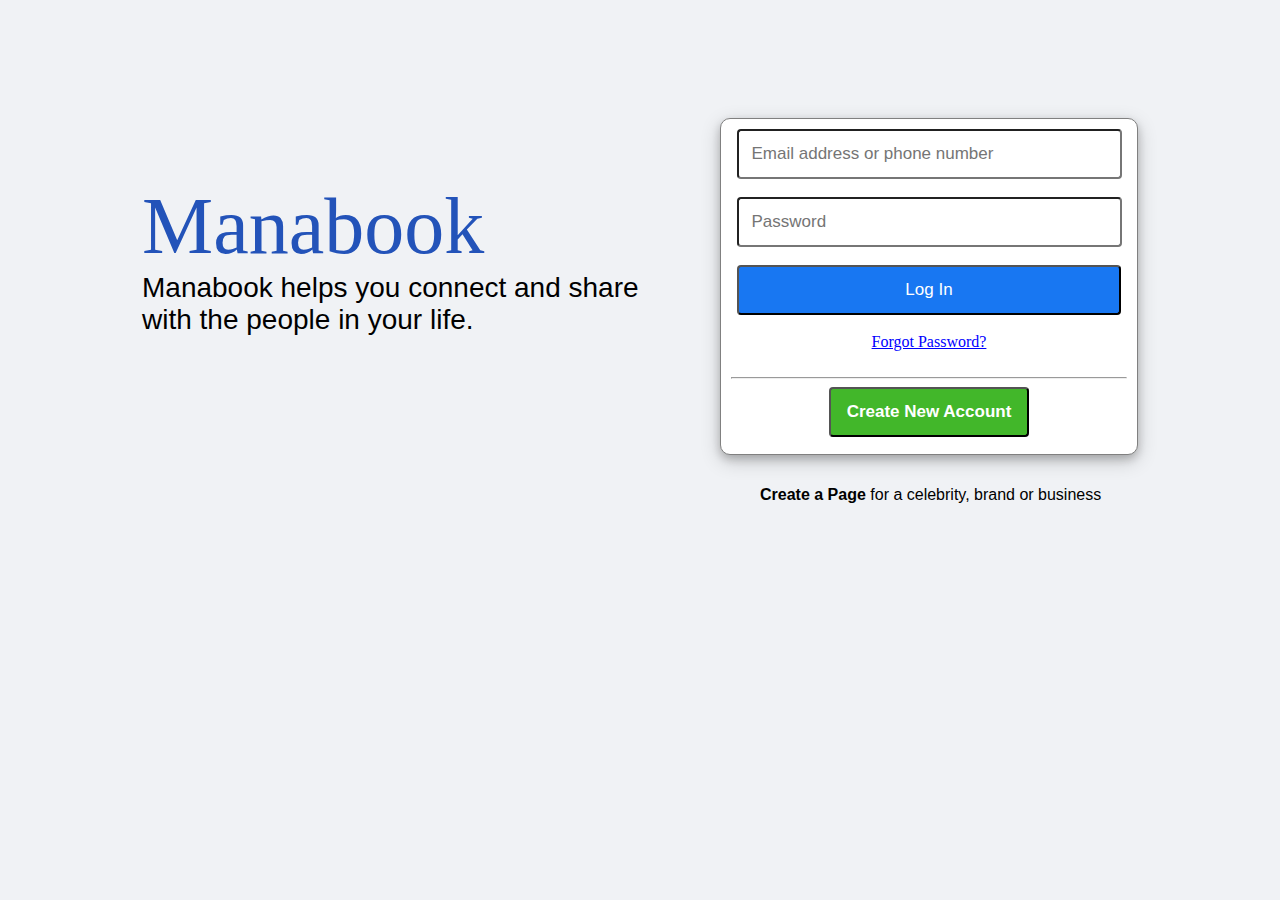
<file: index.html>
<!DOCTYPE html>
<html>
    <head>
        <title>manabook</title>
        <link href="manabook.css" rel="stylesheet">
    </head>
    <body>
        <div class="first">
        <span class="heading">Manabook</span><br>
        <span class="line">Manabook helps you connect and share <br> with the people in your life.</span></div>
        <div class="form1">
            <form>
                <input type="text" class="text1" placeholder="Email address or phone number" style="padding: 13px;"><br><br>
                <input type="password" class="text2" placeholder="Password" style="padding: 13px;"><br><br>
<a href="https://www.facebook.com/dhanushvadla9/"><input type="button" value="Log In"  style="padding: 13px;" class="login"> </a>
<br><br>
<span class="href"><a href="https://www.facebook.com/login/identify/?ctx=recover&ars=facebook_login&from_login_screen=0" style="color:blue">Forgot Password?</a></span>
<br>
<br>
<hr>
<a href="https://www.facebook.com/reg/"><input type="button" value="Create New Account" style="padding: 13px;" class="newbtn"></a><br><br>
            </form>
        </div>
        <p class="tag"><a href="#" style="color:black;text-decoration: none;"><strong>Create a Page</strong></a>  for a celebrity, brand or business</p>
        </body>
        </html>
</file>
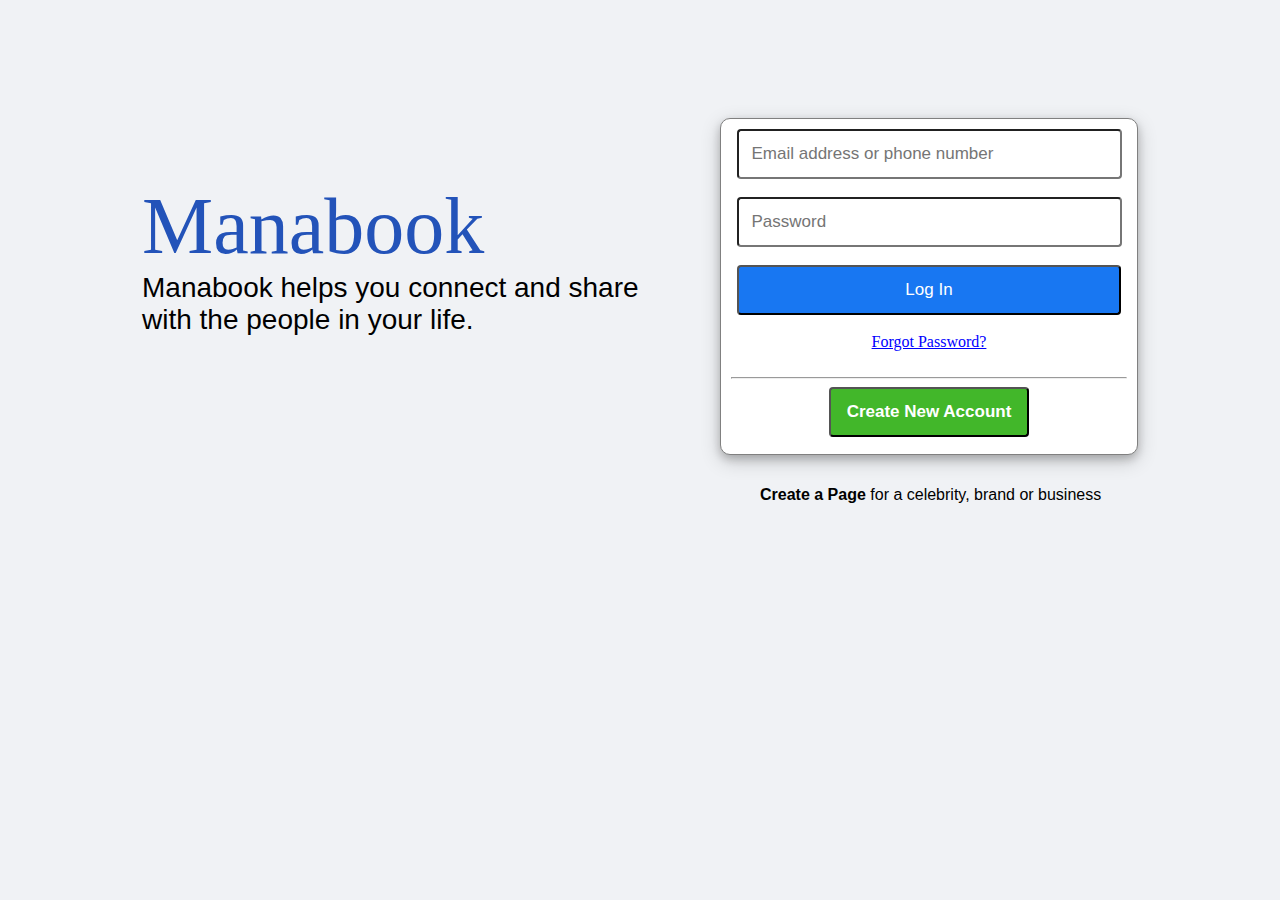
<file: manabook.html>
<!DOCTYPE html>
<html>
    <head>
        <title>manabook</title>
        <link href="manabook.css" rel="stylesheet">
    </head>
    <body>
        <div class="first">
        <span class="heading">Manabook</span><br>
        <span class="line">Manabook helps you connect and share <br> with the people in your life.</span></div>
        <div class="form1">
            <form>
                <input type="text" class="text1" placeholder="Email address or phone number" style="padding: 13px;"><br><br>
                <input type="password" class="text2" placeholder="Password" style="padding: 13px;"><br><br>
<a href="https://www.facebook.com/dhanushvadla9/"><input type="button" value="Log In"  style="padding: 13px;" class="login"> </a>
<br><br>
<span class="href"><a href="https://www.facebook.com/login/identify/?ctx=recover&ars=facebook_login&from_login_screen=0" style="color:blue">Forgot Password?</a></span>
<br>
<br>
<hr>
<a href="https://www.facebook.com/reg/"><input type="button" value="Create New Account" style="padding: 13px;" class="newbtn"></a><br><br>
            </form>
        </div>
        <p class="tag"><a href="#" style="color:black;text-decoration: none;"><strong>Create a Page</strong></a>  for a celebrity, brand or business</p>
        </body>
        </html>
</file>
<file: manabook.css>
body{background-color: #f0f2f5;}
.first{position: relative;top:173px;left: 134px;
    width:600px;
    height:300px;
}.heading{color:rgb(35, 83, 185);font-family: 'Brush Script MT', cursive;font-size: 80px;}
.line{font-size: 28px;font-family: SFProDisplay-Regular, Helvetica, Arial, sans-serif;}
.form1{
    position: absolute;
    top:118px;
    left:720px;
    text-align: center;
    background-color: white;
    border:1px solid grey;
    padding: 10px;
    border-radius:10px;
    width:396px;
    height: 315px;
    box-shadow: 0 4px 8px 0 rgba(0, 0, 0, 0.2), 0 6px 20px 0 rgba(0, 0, 0, 0.19);
}
input{font-size: 17px;}
input{width:355px;border-radius: 4px;}
.login{background-color: #1877f2;font-size: 17px;color:white;font-family: SFProDisplay-Regular, Helvetica, Arial, sans-serif;width: 384px;}
.a{text-decoration:none;}
.newbtn{width:200px;background-color:#42b72a;font-size: 17px;font-weight:550;color:white;}
.tag a:hover{text-decoration: underline;}
.tag{
    position: absolute;
    top:470px;
    left: 760px;
    font-family: SFProDisplay-Regular, Helvetica, Arial, sans-serif;
}
</file>
